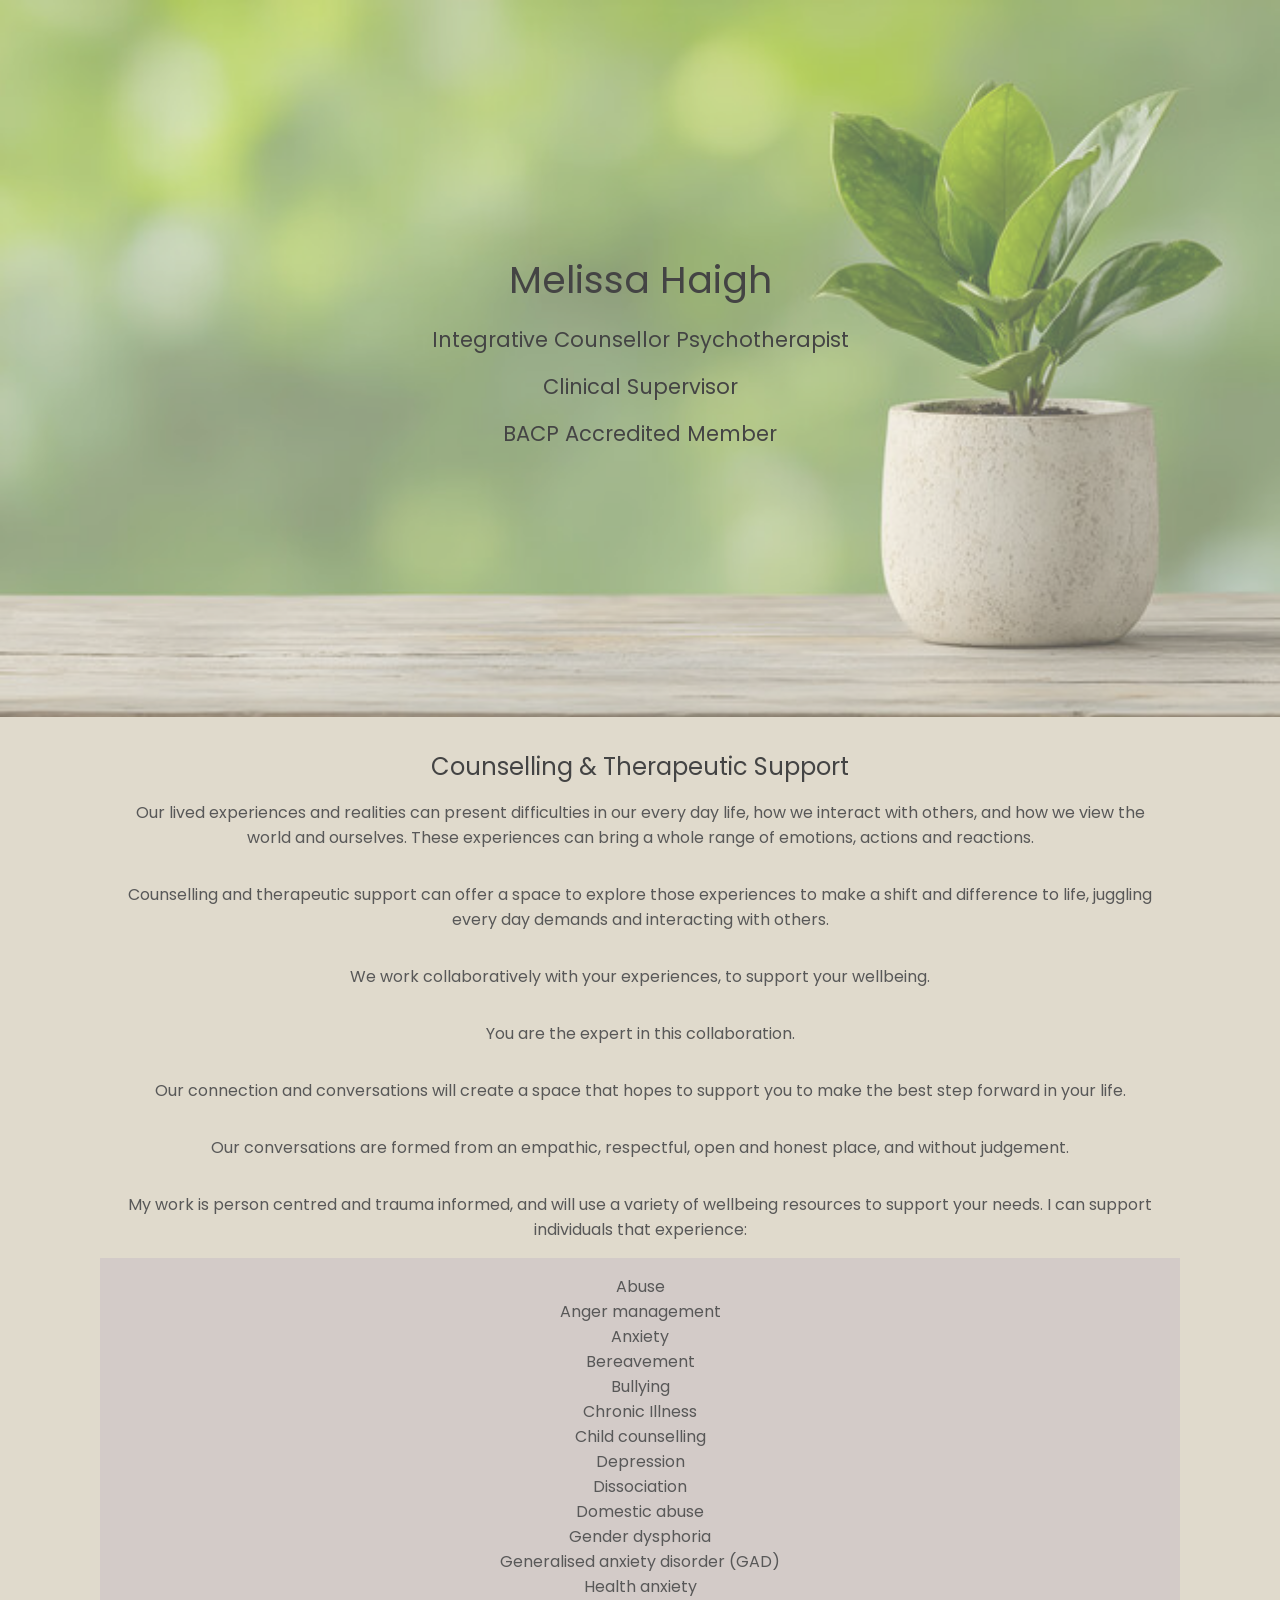
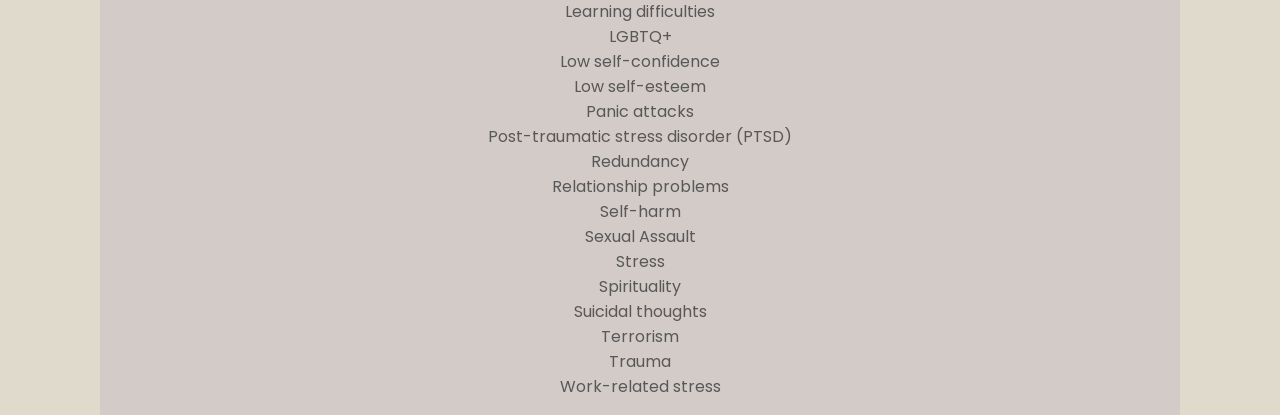
<file: index.html>
<!DOCTYPE html>
<html>

    <head>
        <link rel="preconnect" href="https://fonts.googleapis.com">
        <link rel="preconnect" href="https://fonts.gstatic.com" crossorigin>
        <link href="https://fonts.googleapis.com/css2?family=Poppins:ital,wght@0,100;0,400;0,700;1,100&display=swap" rel="stylesheet">
        <link href="https://fonts.googleapis.com/css2?family=Wire+One&display=swap" rel="stylesheet">
        <meta charset="utf-8">
        <meta http-equiv="x-ua-compatible" content="ie=edge">
        <meta name="viewport" content="width=device-width, initial-scale=1.0">
        <title>Melissa Haigh</title>
        <meta name="description" content="Melissa Haigh | Integrative Counsellor Psychotherapist | Clinical Supervisor | BACP Accredited Member"/>
        <link rel="icon" href="res\images\branding\mel_ai_temp.png">
        <link rel="stylesheet" href="css/styles.css">    
    </head>  

    <body>
        <div class="box-promo">
            <img src="res\images\branding\mel_header_capsule_03.png">
            <div class="box-promo-textarea">
                <h1>Melissa Haigh</h1>
                <h3>Integrative Counsellor Psychotherapist</h3>
                <h3>Clinical Supervisor</h3>
                <h3>BACP Accredited Member</h3>
            </div>
        </div>
        <div class="page-content-container"> 
            <div class="centered-text">
                <h2>Counselling & Therapeutic Support</h2>
                <p>Our lived experiences and realities can present difficulties in our every day life, how we interact with others, and how we view the world and ourselves. These experiences can bring a whole range of emotions, actions and reactions.</p>
                <p>Counselling and therapeutic support can offer a space to explore those experiences to make a shift and difference to life, juggling every day demands and interacting with others.</p>
                <p>We work collaboratively with your experiences, to support your wellbeing.</p>
                <p>You are the expert in this collaboration.</p>
                <p>Our connection and conversations will create a space that hopes to support you to make the best step forward in your life.</p>
                <p>Our conversations are formed from an empathic, respectful, open and honest place, and without judgement.</p>
                <p>My work is person centred and trauma informed, and will use a variety of wellbeing resources to support your needs. I can support individuals that experience:</p>                
                <div class="list-area">
                    <ul>
                        <li>Abuse</li>
                        <li>Anger management</li>
                        <li>Anxiety</li>
                        <li>Bereavement</li>
                        <li>Bullying</li>
                        <li>Chronic Illness</li>
                        <li>Child counselling</li>
                        <li>Depression</li>
                        <li>Dissociation</li>
                        <li>Domestic abuse</li>
                        <li>Gender dysphoria</li>
                        <li>Generalised anxiety disorder (GAD)</li>
                        <li>Health anxiety</li>
                        <li>Learning difficulties</li>
                        <li>LGBTQ+</li>
                        <li>Low self-confidence</li>
                        <li>Low self-esteem</li>
                        <li>Panic attacks</li>
                        <li>Post-traumatic stress disorder (PTSD)</li>
                        <li>Redundancy</li>
                        <li>Relationship problems</li>
                        <li>Self-harm</li>
                        <li>Sexual Assault</li>
                        <li>Stress</li>
                        <li>Spirituality</li>
                        <li>Suicidal thoughts</li>
                        <li>Terrorism</li>
                        <li>Trauma</li>
                        <li>Work-related stress</li>
                    </ul>
                </div>
            </div>
        </div>
    </body>

    <!-- <footer>
        <div class="footer-container">
            <div class="footer-section">
                <h3>Website last updated:</h3>
                <i>November 2025</i>
            </div>
        </div>
    </footer> -->

</html>
</file>
<file: css/styles.css>
/*#region ----- Global Body Properties */
/* FONTS :: Inter, Poppins, Roboto */
*{
    font-family: 'Poppins', sans-serif;
    box-sizing: border-box;
    font-size: 16px;
    font-weight: normal;
    text-decoration: none;
    margin: 0;
    color: #585858;
    cursor: default;
}

i {
    color: white;
    font-style: italic;
}

h3 {
    color: #444444;
    font-size: 21px;    
    padding-bottom: 16px;
}

h2 {
    color: #444444;
    font-size: 24px;
}

h1 {
    color: #444444;
    font-size: 38px;
    padding-bottom: 16px;
}

accent-red {
    color: #FF6666
}

accent-yellow {
    color: #FFD966
}

html, body {    
    background: #E0DACC;
    margin: 0;
    width: 100%;
    -ms-overflow-style: none;  /* IE and Edge */
    scrollbar-width: none;  /* Firefox */
}

/* Hide scrollbar for Chrome, Safari and Opera */
body::-webkit-scrollbar {
    display: none;
}
/*#endregion*/

/*#region ----- Global Button Properties */
.button-style-1 {
    display: inline-block;
    border-radius: 0.25em;
    line-height: 36px;
    margin: 2px;
    filter: drop-shadow(0px 3px 3px rgba(0,0,0,0.5));
    transition: all 0.25s ease-in-out;
}
.button-style-1:hover {
    background-color: #67C1F5;
    cursor: pointer;
}
.button-style-2 {
    display: inline-block;
    border-radius: 0.25em;
    line-height: 36px;
    filter: drop-shadow(0px 3px 3px rgba(0,0,0,0.5));
    transition: all 0.5s ease-in-out;
}
.button-style-2:hover {
    background-color: #67C1F5;
    cursor: pointer;
}
.button-style-steam {
    display: inline-block;
    background: linear-gradient(90deg, #67C1F5, #2D73FF);
    border-radius: 0.25em;
    line-height: 46px;
    width: 128px;
    text-align: center;
    margin-right: 10px;
    font-size: 20px;
    filter: drop-shadow(0px 2px 2px rgb(0, 0, 0, .5));
    transition: all 0.25s ease-in-out;
}
.button-style-steam:hover {
    cursor: pointer;
    background: linear-gradient(90deg, #b1d1e4, #2D73FF);
}

.button-style-itch {
    display: inline-block;
    background: #FF5C5A;
    border-radius: 0.25em;
    line-height: 46px;
    width: 128px;
    text-align: center;
    margin-right: 10px;
    font-size: 20px;
    filter: drop-shadow(0px 2px 2px rgb(0, 0, 0, .5));
    transition: all 0.25s ease-in-out;
}
.button-style-itch:hover {
    cursor: pointer;
    background: #ff9997;
}

.button-style-android {
    display: inline-block;
    background:
        linear-gradient(0deg, rgba(255, 50, 50, 0.8), rgba(255, 0, 0, 0) 50%),
        linear-gradient(270deg, rgba(255, 255, 0, 0.8), rgba(0, 255, 0, 0) 60%),
        linear-gradient(180deg, rgba(0, 255, 50, 0.8), rgba(0, 255, 0, 0) 60%),
        linear-gradient(90deg, rgba(0, 100, 255, 0.8), rgba(0, 0, 255, 0) 70%);
    border-radius: 0.25em;
    line-height: 46px;
    width: 128px;
    text-align: center;
    margin-right: 10px;
    font-size: 20px;
    filter: drop-shadow(0px 2px 2px rgb(0, 0, 0, .5));
    transition: all 0.25s ease-in-out;
}
.button-style-android:hover {
    cursor: pointer;
    background:
        linear-gradient(0deg, rgba(255, 50, 50, 0.8), rgba(255, 0, 0, 0) 50%),
        linear-gradient(270deg, rgba(255, 255, 0, 0.8), rgba(0, 255, 0, 0) 60%),
        linear-gradient(180deg, rgba(0, 255, 50, 0.8), rgba(0, 255, 0, 0) 60%),
        linear-gradient(90deg, rgba(0, 100, 255, 0.8), rgba(0, 0, 255, 0) 70%);
}
/*#endregion*/

/*#region ----- Navigation Bar Properties */
header {
    display: flex;
    align-items: center;
    justify-content: center;
    position: fixed;
    top: 0;
    width: 100%;
    height: 50px;
    max-height: 50px;
    z-index: 80;
    background: #1B2838;
    background: linear-gradient(90deg, #1B2838 50%, #2996CC 100%);
    filter: drop-shadow(0px 6px 6px rgba(0,0,0,0.6));
    border-bottom: 2px solid #67C1F5;
    padding: 10px 20px;
}

header > .logo{
    margin: 0 auto;
}

.main-nav {
  display: flex;
  align-items: center;  
  justify-content: space-between;
  width: 100%;
  max-width: 1080px;
}

nav a {
    font-size: 20px;
    padding-left:1rem;
    padding-right:1rem;
}

nav img {
    height: 50px;
}
/*#endregion*/

/*#region ----- Promotional Image Banner */
.box-promo {
    display: grid;
    place-items: center;
    position: relative;
    width: 100%;
    aspect-ratio: 16 / 6;
    height: auto;
}
.box-promo img {
    grid-area: 1 / 1;
    width: 100%;
    height: 100%;    
    /* object-fit: cover; */
    opacity: 0.6;
    z-index: 1;    
}
.box-promo-textarea {
    grid-area: 1/1;    
    text-align: center;
    padding: 16px 16px;    
    z-index: 2;
}
/*#endregion*/

/*#region ----- Main Page Content Container */
.page-content-container {
    display: flex;
    flex-direction: column;
    flex-wrap: wrap;
    text-align: center;
    width: 100%;
    max-width: 1080px;
    padding-top: 32px;
    margin: 0 auto;
}

.centered-text {
    width: inherit;    
}

.centered-text p {    
    /* font-size: 16px; */
    padding: 16px;
    margin: auto;    
    /* text-align: center; */
}

.list-area {
    padding: 16px;
    background-color: #D3CBC8;
}
.centered-text ul {    
    text-align: center;    
    list-style: none;
    padding: 0;
}
.centered-text li{
    color: #585858;
}

.centered-text p a:any-link {
    font-size: 22px;
    color: #ff5bff;
    cursor: pointer;
}
/*#endregion*/

/*#region ----- Profile Pictures */
.profile-picture {
    display: flex;
    justify-content: center;
    margin: 0 auto;
    width: 200px;
    height: 200px;
    border-radius: 50%;
    border: 2px solid #1B2838;
    transition: all 0.25s ease-in-out;   
}

.profile-picture:hover {
    cursor: pointer;
    border-radius: 50%;
    border: 2px solid #67C1F5;
}
/*#endregion*/

/*#region ----- Media Queries */
@media screen and (max-width: 768px){
    .main-nav{
        display: none;
    }
}
@media screen and (min-width: 768px){
    .mobile-burger{
        display: none;
    }
}
/*#endregion*/

/*#region ----- Testimonials */
.testimonial-grid {
    display: flex;    
    flex-wrap: wrap;
    flex-direction: row;
    justify-content: center;
    align-content: space-between;
    gap: 8px;
}

.testimonial-item {
    background: radial-gradient(ellipse at 33% 100%, #67C1F550, #1B2838);
    border-radius: 0.5em;
    width: 45%;
    padding: 15px;
    border: 2px solid #2996CC;
    filter: drop-shadow(0px 4px 4px rgba(0,0,0,0.7));
    box-sizing: border-box;
    transition: all 0.25s ease-in-out;
}

.testimonial-item:hover {
    box-sizing: border-box;
    border: 2px solid #67C1F5;
}

reviewer {
    font-size: 20px;
    color: #67C1F5;
    margin: 0 auto;
}

position {
    font-size: 17px;
    font-weight: bold;
    font-style: italic;
    color: #67C1F5;
}
/*#endregion*/

/*#region ----- Footer */
.footer-container {
    display: flex;
    flex-direction: row;
    align-items: start;
    justify-content: center;
    margin-top: 32px;
    max-width: 100%;
    background-color:#444444;
    border-top: 2px solid #222222;
    box-shadow: 0 50vh 0 50vh #1B2838;
}

.footer-section {
    display: flex;
    flex-direction: column;
    text-align: center;
    margin: 8px;
}

.footer-section h3 {
    color: #B2BDC3;
}

.footer-section i {
    color: #B2BDC3;
}

.footer-section i {
    width: 100%;
    text-align: center;
}
/*#endregion*/
</file>
